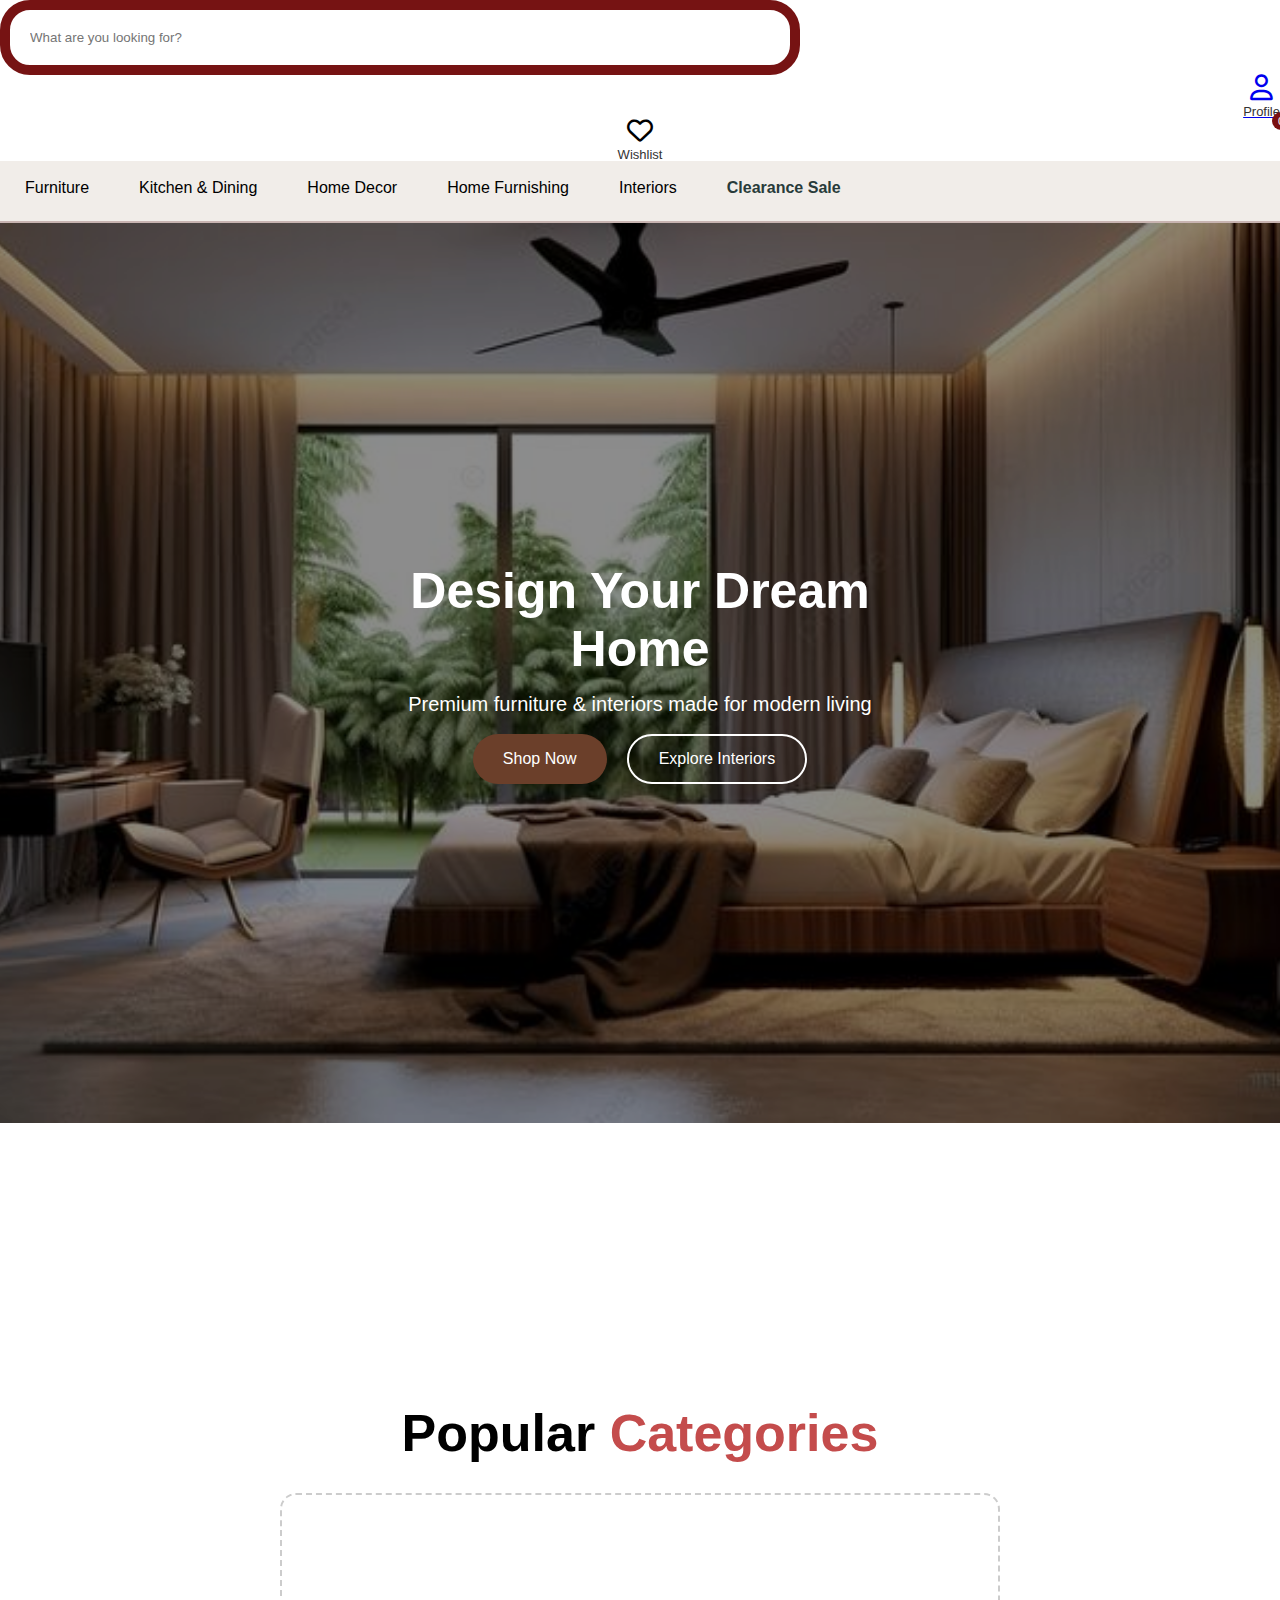
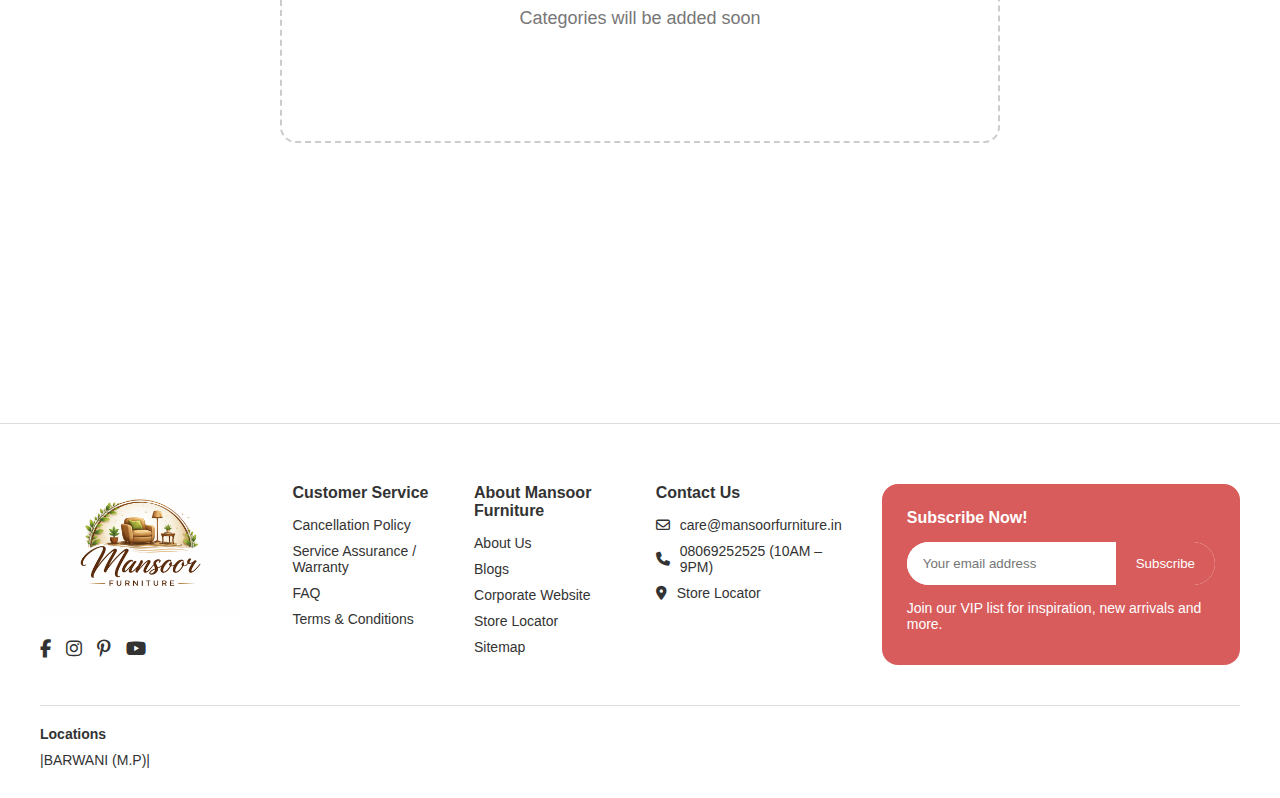
<file: index.html>
<!DOCTYPE html>
<html lang="en">
<head>
  <meta charset="UTF-8">
  <meta name="viewport" content="width=device-width, initial-scale=1.0">
  <title>Mansoor Furniture</title>

  <link rel="stylesheet" href="style.css">
  <link rel="stylesheet"
        href="https://cdnjs.cloudflare.com/ajax/libs/font-awesome/6.5.0/css/all.min.css">
</head>

<body>

<!-- ================= HEADER ================= -->




  <div class="search">
    <input type="text" placeholder="What are you looking for?">
  </div>

  <div class="icons">
  <a href="login.html" class="icon-item">
    <i class="fa-regular fa-user"></i>
    <span class="icon-text">Profile</span>
  </a>
</div>


  <div class="icon-item wishlist">
    <i class="fa-regular fa-heart"></i>
    <span class="count" id="wishlistCount">0</span>
    <span class="icon-text">Wishlist</span>
  </div>

</div>


</header>

<!-- ================= NAVBAR ================= -->
<nav class="navbar">
  <ul class="menu">
    <li class="dropdown mega-dropdown">
  Furniture

  <div class="mega-menu">

    <!-- LEFT COLUMN -->
    <ul class="mega-left">
  <li data-panel="living">Living Room Furniture</li>
  <li data-panel="dining">Dining & Kitchen Furniture</li>
  <li data-panel="bedroom">Bedroom Furniture</li>
  <li>Shoe Racks</li>
  <li>Mattresses</li>
  <li>Kids Furniture</li>
</ul>

<!-- RIGHT COLUMN -->
<div class="mega-right">

  <ul class="mega-panel living">
    <li>Sofas</li>
    <li>Loungers</li>
    <li>Recliners</li>
    <li>Accent Chairs</li>
    <li>Center Tables</li>
    <li>End Tables</li>
    <li>TV Units</li>
    <li>Storage Cabinets</li>
  </ul>

  <ul class="mega-panel dining">
    <li>Dining Tables</li>
    <li>Dining Chairs</li>
    <li>Bar Furniture</li>
  </ul>

  <ul class="mega-panel bedroom">
    <li>Beds</li>
    <li>Wardrobes</li>
    <li>Side Tables</li>
  </ul>

</div>

</li>

    <li class="dropdown">Kitchen & Dining
      <ul class="dropdown-menu">
        <li>Cookware</li>
        <li>Dinnerware</li>
        <li>Storage</li>
      </ul>
    </li>

    <li class="dropdown">Home Decor
      <ul class="dropdown-menu">
        <li>Wall Decor</li>
        <li>Clocks</li>
        <li>Candles</li>
      </ul>
    </li>

    <li class="dropdown">Home Furnishing
      <ul class="dropdown-menu">
        <li>Curtains</li>
        <li>Cushions</li>
        <li>Bed Linen</li>
      </ul>
    </li>

    <li class="dropdown">Interiors
      <ul class="dropdown-menu">
        <li>Modular Kitchen</li>
        <li>Wardrobes</li>
        <li>Full Home</li>
      </ul>
    </li>

    <li class="sale">Clearance Sale</li>
  </ul>
</nav>

<!-- ================= HERO SECTION ================= -->
<section class="hero">
  <div class="hero-slide active"></div>
  <div class="hero-slide"></div>
  <div class="hero-slide"></div>

  <div class="hero-overlay"></div>

  <div class="hero-content">
    <h1>Design Your Dream Home</h1>
    <p>Premium furniture & interiors made for modern living</p>

    <div class="hero-buttons">
      <button class="btn primary">Shop Now</button>
      <button class="btn secondary">Explore Interiors</button>
    </div>
  </div>
</section>

<!-- ================= POPULAR CATEGORIES (PLACEHOLDER) ================= -->
<section class="popular-categories">
  <h2>Popular <span>Categories</span></h2>

  <!-- Placeholder content -->
  <div class="category-placeholder">
    <p>Categories will be added soon</p>
  </div>
</section>

<script src="script.js"></script>

<!-- ================= FOOTER ================= -->
<footer class="footer">

  <!-- TOP FOOTER -->
  <div class="footer-top">

    <!-- LOGO & SOCIAL -->
    <div class="footer-brand">
      <img src="logo1.png" alt="Mansoor Furniture Logo">
      <div class="social-icons">
        <i class="fab fa-facebook-f"></i>
        <i class="fab fa-instagram"></i>
        <i class="fab fa-pinterest-p"></i>
        <i class="fab fa-youtube"></i>
      </div>
    </div>

    <!-- CUSTOMER SERVICE -->
    <div class="footer-column">
      <h4>Customer Service</h4>
      <ul>
        <li>Cancellation Policy</li>
        <li>Service Assurance / Warranty</li>
        <li>FAQ</li>
        <li>Terms & Conditions</li>
      </ul>
    </div>

    <!-- ABOUT -->
    <div class="footer-column">
      <h4>About Mansoor Furniture</h4>
      <ul>
        <li>About Us</li>
        <li>Blogs</li>
        <li>Corporate Website</li>
        <li>Store Locator</li>
        <li>Sitemap</li>
      </ul>
    </div>

    <!-- CONTACT -->
    <div class="footer-column">
      <h4>Contact Us</h4>
      <ul class="contact-list">
        <li><i class="fa-regular fa-envelope"></i> care@mansoorfurniture.in</li>
        <li><i class="fa-solid fa-phone"></i> 08069252525 (10AM – 9PM)</li>
        <li><i class="fa-solid fa-location-dot"></i> Store Locator</li>
      </ul>
    </div>

    <!-- SUBSCRIBE -->
    <div class="footer-subscribe">
      <h4>Subscribe Now!</h4>
      <div class="subscribe-box">
        <input type="email" placeholder="Your email address">
        <button>Subscribe</button>
      </div>
      <p>Join our VIP list for inspiration, new arrivals and more.</p>
    </div>

  </div>

  <!-- LOCATIONS -->
  <div class="footer-locations">
    <h4>Locations</h4>
    <p>
       |BARWANI (M.P)|
    </p>
  </div>

</footer>

</body>
</html>
</file>
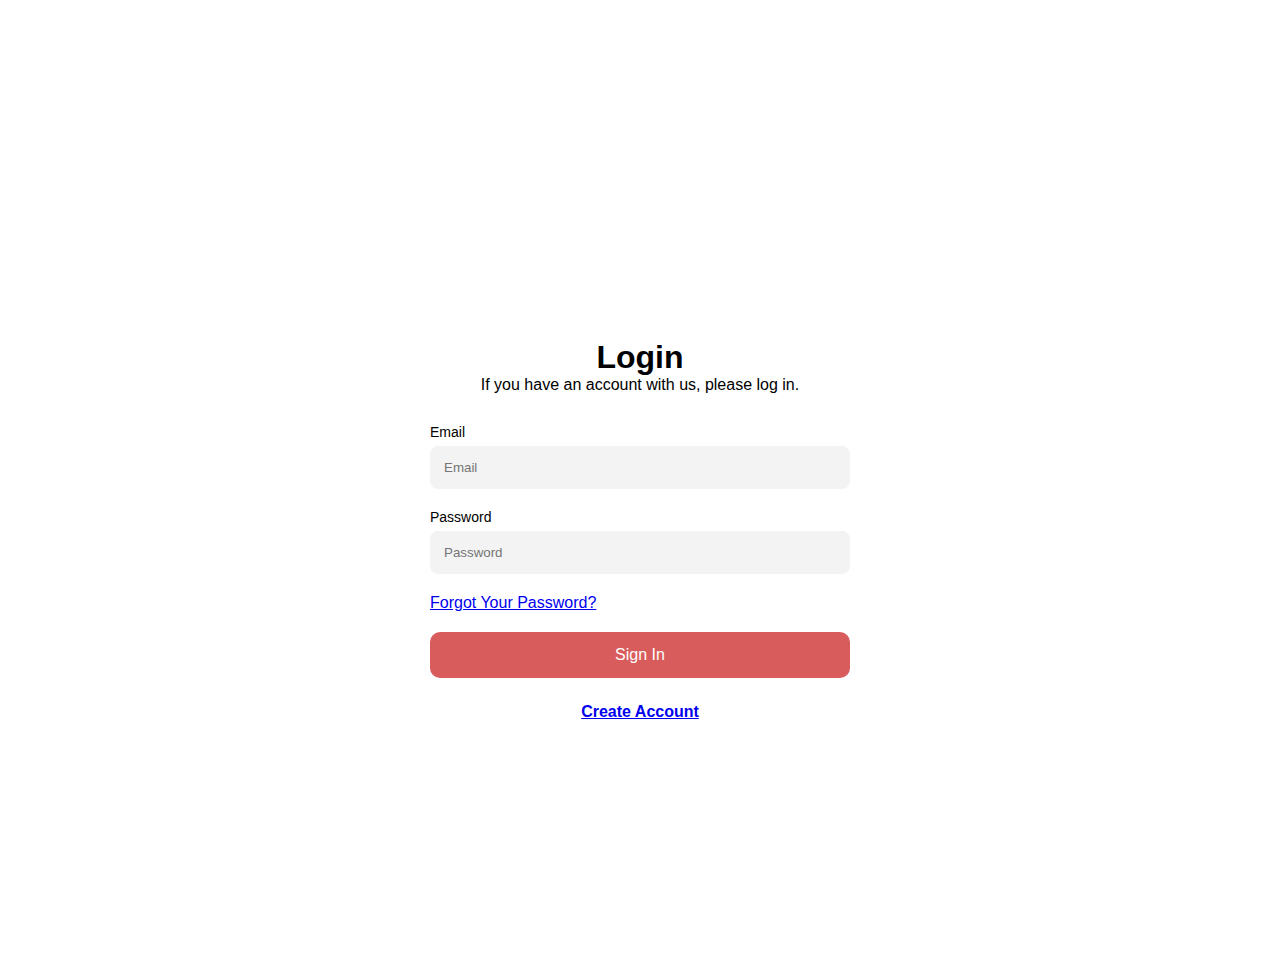
<file: login.html>
<!DOCTYPE html>
<html lang="en">
<head>
  <meta charset="UTF-8">
  <title>Login</title>
  <link rel="stylesheet" href="style.css">
</head>
<body class="login-page">

<div class="login-container">
  <h1>Login</h1>
  <p class="subtitle">If you have an account with us, please log in.</p>

  <form id="loginForm">
    <label>Email</label>
    <input type="email" id="email" placeholder="Email" required>

    <label>Password</label>
    <input type="password" id="password" placeholder="Password" required>

    <a href="#" class="forgot">Forgot Your Password?</a>

    <button type="submit">Sign In</button>
  </form>

  <a href="#" class="create">Create Account</a>
</div>

<script src="script.js"></script>
</body>
</html>
</file>
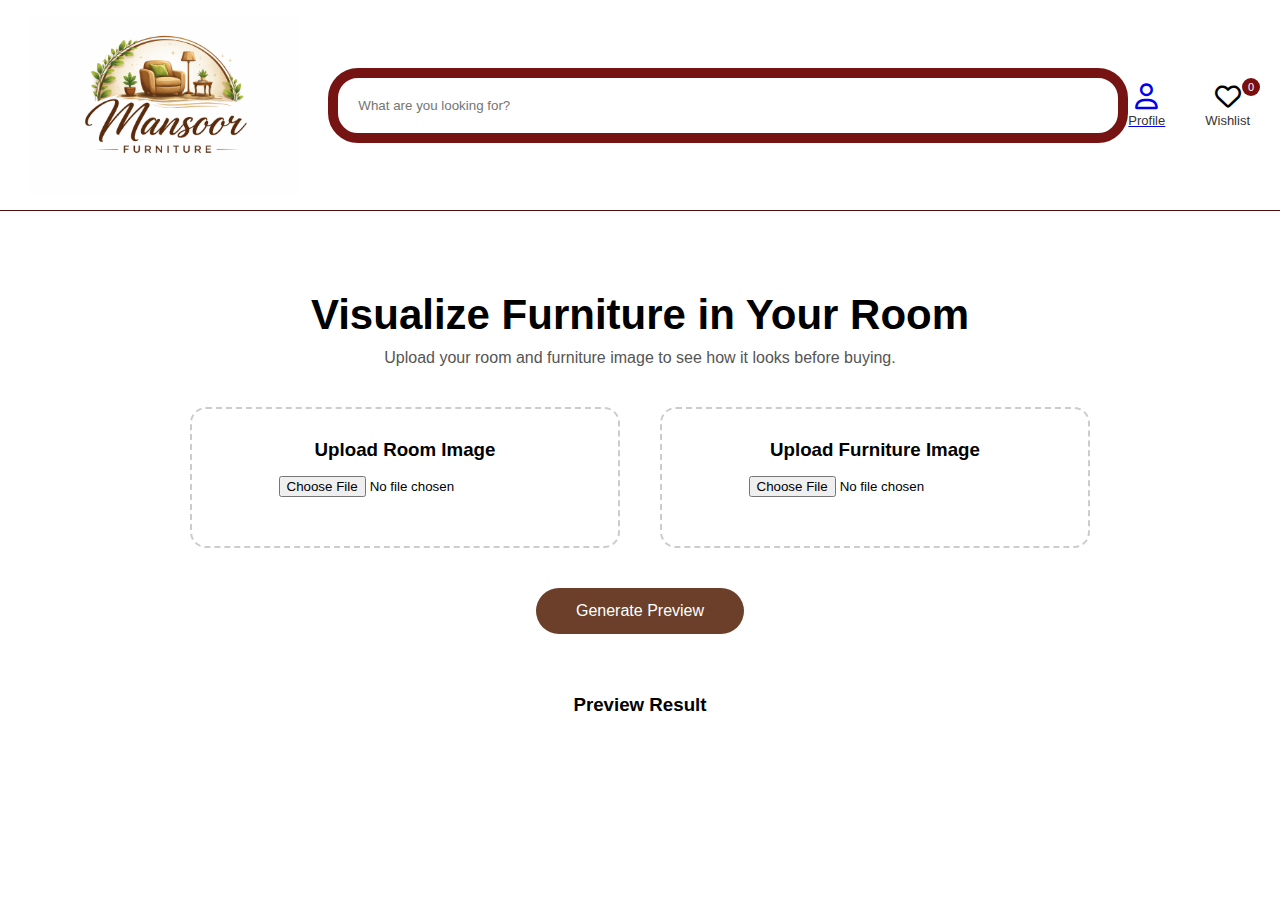
<file: visualize.html>
<!DOCTYPE html>
<html lang="en">
<head>
  <meta charset="UTF-8">
  <title>Visualize Furniture | Mansoor Furniture</title>

  <link rel="stylesheet" href="style.css">
  <link rel="stylesheet"
        href="https://cdnjs.cloudflare.com/ajax/libs/font-awesome/6.5.0/css/all.min.css">
</head>

<body>

<!-- ================= HEADER (REUSED) ================= -->
<header class="header">
  <div class="logo-container">
    <a href="index.html">
      <img src="logo1.png" class="logo-img active" alt="Mansoor Furniture">
      <img src="logo2.png" class="logo-img" alt="Mansoor Furniture">
    </a>
  </div>

  <div class="search">
    <input type="text" placeholder="What are you looking for?">
  </div>

  <div class="icons">
    <a href="login.html" class="icon-item">
      <i class="fa-regular fa-user"></i>
      <span class="icon-text">Profile</span>
    </a>

    <div class="icon-item wishlist">
      <i class="fa-regular fa-heart"></i>
      <span class="count">0</span>
      <span class="icon-text">Wishlist</span>
    </div>
  </div>
</header>

<!-- ================= VISUALIZER SECTION ================= -->
<section class="visualizer">

  <h1>Visualize Furniture in Your Room</h1>
  <p>Upload your room and furniture image to see how it looks before buying.</p>

  <div class="visualizer-grid">

    <!-- Room Upload -->
    <div class="upload-box">
      <h3>Upload Room Image</h3>
      <input type="file" id="roomImage" accept="image/*">
      <img id="roomPreview" class="preview">
    </div>

    <!-- Furniture Upload -->
    <div class="upload-box">
      <h3>Upload Furniture Image</h3>
      <input type="file" id="furnitureImage" accept="image/*">
      <img id="furniturePreview" class="preview">
    </div>

  </div>

  <button type="button" class="generate-btn" id="generateBtn">
  Generate Preview
  </button>


  <!-- Result -->
  <div class="result-box">
    <h3>Preview Result</h3>
    <img id="resultImage">
  </div>

</section>

<script src="visualize.js"></script>
</body>
</html>
</file>
<file: style.css>
ul, li {
  list-style: none !important;
  margin: 0;
  padding: 0;
}

* {
  margin: 0;
  padding: 0;
  box-sizing: border-box;
  font-family: Arial, sans-serif;
}

/* ================= HEADER ================= */
.header {
  display: flex;
  align-items: center;
  padding: 15px 30px;
  border-bottom: 1px solid #500d0d;
}

/* ================= LOGO TRANSITION ================= */
.logo-container {
  position: relative;
  width: 350px;      /* wider logo */
  height: 180px;     /* taller logo */
  display: flex;
  align-items: center;
}


.logo-img {
  position: absolute;
  top: 50%;
  left: 0;
  transform: translateY(-50%) scale(0.95);
  height: 100%;
  width: auto;
  opacity: 0;
  transition: opacity 1.2s ease, transform 1.2s ease;
}

.logo-img.active {
  opacity: 1;
  transform: translateY(-50%) scale(1);
}


.search input {
  width: 800px;
  padding: 20px;
  border-radius: 30px;
  border: 10px solid #761313;
  outline: none;
}

/* ICONS (UPDATED) */
/* ================= ICONS ================= */
.icons {
  flex: 1;
  display: flex;
  justify-content: flex-end;
  align-items: center;
  gap: 40px;
}

/* Each icon block */
.icon-item {
  display: flex;
  flex-direction: column;   /* 👈 THIS makes text go BELOW */
  align-items: center;
  justify-content: center;
  position: relative;
  cursor: pointer;
}

/* Icon itself */
.icon-item i {
  font-size: 26px;
}

/* Text below icon */
.icon-text {
  font-size: 13px;
  margin-top: 4px;
  color: #333;
  line-height: 1;
}

/* Wishlist badge */
.wishlist .count {
  position: absolute;
  top: -6px;
  right: -10px;
  background: #7a0f0f;
  color: #fff;
  font-size: 11px;
  width: 18px;
  height: 18px;
  border-radius: 50%;
  display: flex;
  align-items: center;
  justify-content: center;
}


.wishlist {
  position: relative;
}

/* COUNT BADGE */
.count {
  position: absolute;
  top: -8px;
  right: -10px;
  background: rgb(56, 28, 28);
  color: rgb(242, 238, 238);
  font-size: 12px;
  width: 18px;
  height: 18px;
  border-radius: 50%;
  display: flex;
  align-items: center;
  justify-content: center;
}

/* ================= NAVBAR ================= */
.navbar {
  padding: 18px 25px;
  background-color: #f1ede9;   /* soft warm tint */
  border-bottom: 2px solid rgba(80, 13, 13, 0.25);
}

.menu {
  list-style: none;
  display: flex;
}

.menu li {
  margin-right: 25px;
  position: relative;
  cursor: pointer;
}

.sale {
  color: rgb(40, 59, 58);
  font-weight: bold;
}

/* ================= DROPDOWN ================= */
.dropdown-menu {
  position: absolute;
  top: 30px;
  left: 0;
  background: #f5f0f2;
  border: 1px solid #252020;
  list-style: none;
  display: none;
  min-width: 200px;
  z-index: 10;
}

.dropdown-menu li {
  padding: 10px;
}

.dropdown-menu li:hover {
  background: #a28f8f;
}

.dropdown:hover .dropdown-menu {
  display: block;
}

/* ================= SLIDESHOW ================= */
.slideshow {
  width: 100%;
  height: 100vh;
  position: relative;
  overflow: hidden;
}

.slide {
  position: absolute;
  top: 0;
  left: 0;
  width: 100%;
  height: 100%;
  background-position: center;
  background-repeat: no-repeat;
  background-size: cover;
  opacity: 0;
  transition: opacity 2s ease-in-out;
}

.slide.active {
  opacity: 1;
}

/* BACKGROUND IMAGES */
.slide:nth-child(1) {
  background-image: url("slide1.jpg");
}

.slide:nth-child(2) {
  background-image: url("slide2.jpg");
}

.slide:nth-child(3) {
  background-image: url("slide3.jpg");
}

/* ================= RESPONSIVE ================= */
@media (max-width: 768px) {
  .header {
    flex-direction: column;
    gap: 10px;
  }

  .search input {
    width: 100%;
  }

  .menu {
    flex-direction: column;
  }

  .dropdown-menu {
    position: static;
  }
}
/* ================= HERO SECTION ================= */
.hero {
  position: relative;
  width: 100%;
  height: 100vh;            /* Full screen */
  overflow: hidden;
}

/* Slides */
.hero-slide {
  position: absolute;
  top: 0;
  left: 0;
  width: 100%;
  height: 100%;
  background-position: center;
  background-size: cover;
  background-repeat: no-repeat;
  opacity: 0;
  transition: opacity 2s ease-in-out;
}

.hero-slide.active {
  opacity: 1;
}

/* Background images */
.hero-slide:nth-child(1) {
  background-image: url("slide1.jpg");
}

.hero-slide:nth-child(2) {
  background-image: url("slide2.jpg");
}

.hero-slide:nth-child(3) {
  background-image: url("slide3.jpg");
}

/* Overlay */
.hero-overlay {
  position: absolute;
  inset: 0;
  background: rgba(0, 0, 0, 0.45); /* dark overlay */
  z-index: 1;
}

/* Content */
.hero-content {
  position: absolute;
  top: 50%;
  left: 50%;
  transform: translate(-50%, -50%);
  text-align: center;
  color: white;
  z-index: 2;
  max-width: 700px;
  padding: 20px;
}

.hero-content h1 {
  font-size: 50px;
  margin-bottom: 15px;
}

.hero-content p {
  font-size: 20px;
  margin-bottom: 18px;
}

/* Buttons */
.hero-buttons {
  display: flex;
  justify-content: center;
  gap: 20px;
}

.btn {
  padding: 14px 30px;
  border-radius: 30px;
  font-size: 16px;
  border: none;
  cursor: pointer;
}

.btn.primary {
  background: #6b3f2a;
  color: white;
}

.btn.secondary {
  background: transparent;
  border: 2px solid white;
  color: white;
}

/* Responsive */
@media (max-width: 768px) {
  .logo-container {
    width: 500px;
    height: 160px;
  }
  .hero-content h1 {
    font-size: 34px;
  }

  .hero-buttons {
    flex-direction: column;
  }
}
.menu li {
  margin-right: 50px;
  position: relative;
  cursor: pointer;
  padding-bottom: 6px;
}
.menu li::after {
  content: "";
  position: absolute;
  left: 0;
  bottom: 0;
  width: 0%;
  height: 2px;
  background-color: #252529;   /* brand accent */
  transition: width 0.3s ease;
}
.menu li:hover::after {
  width: 100%;
}
/* ================= VERTICAL PAGE TRANSITION ================= */
html {
  scroll-behavior: smooth;
}
/* ================= MEGA MENU ================= */
.mega-dropdown {
  position: relative;
}

.mega-menu {
  position: absolute;
  top: 100%;
  left: 0;
  width: 750px;
  height: 420px;
  background: #f6f1ec;
  border: 1px solid #ccc;
  display: none;
  grid-template-columns: 40% 60%;
  z-index: 999;
}


/* Show on hover */
.mega-dropdown:hover .mega-menu {
  display: grid;
}

.mega-left li {
  padding: 12px 16px;
  cursor: pointer;
  position: relative;
  font-size: 16px;
}
.mega-left li:hover {
  background: #eee;
}

/* RIGHT COLUMN */
.mega-right {
  padding: 20px;
  background: #f6f1ec;
}

/* Hide all panels */
.mega-panel {
  display: none;
}

/* Show matching panel */
.mega-left li[data-panel="living"]:hover ~ .mega-right .living,
.mega-left li[data-panel="dining"]:hover ~ .mega-right .dining,
.mega-left li[data-panel="bedroom"]:hover ~ .mega-right .bedroom {
  display: block;
}
.mega-panel.living {
  display: block;
}

/* Popular Categories Section */
.popular-categories {
  height: 100vh;                 /* full page */
  display: flex;
  flex-direction: column;
  justify-content: center;
  align-items: center;
  background: #fff;
  text-align: center;
  padding: 40px;
}

/* Heading */
.popular-categories h2 {
  font-size: 52px;
  font-weight: 600;
  margin-bottom: 30px;
}

.popular-categories h2 span {
  color: #c44c4c;               /* accent like your screenshot */
}

/* Placeholder box */
.category-placeholder {
  width: 60%;
  height: 250px;
  border: 2px dashed #ccc;
  border-radius: 16px;
  display: flex;
  align-items: center;
  justify-content: center;
  color: #777;
  font-size: 18px;
}
body {
  scroll-snap-type: y mandatory;
}

.hero,
.popular-categories {
  scroll-snap-align: start;
}
/* ================= FOOTER ================= */
.footer {
  background: #fff;
  padding: 60px 40px 30px;
  border-top: 1px solid #ddd;
  font-size: 14px;
  color: #333;
}

.footer-top {
  display: grid;
  grid-template-columns: 1.5fr 1fr 1fr 1fr 1.5fr;
  gap: 40px;
}

/* BRAND */
.footer-brand img {
  width: 200px;
  margin-bottom: 20px;
}

.social-icons {
  display: flex;
  gap: 15px;
  font-size: 18px;
  cursor: pointer;
}

.social-icons i:hover {
  color: #c44c4c;
}

/* COLUMNS */
.footer-column h4,
.footer-subscribe h4 {
  font-size: 16px;
  margin-bottom: 15px;
}

.footer-column ul {
  list-style: none;
}

.footer-column ul li {
  margin-bottom: 10px;
  cursor: pointer;
}

.footer-column ul li:hover {
  color: #c44c4c;
}

/* CONTACT */
.contact-list li {
  display: flex;
  gap: 10px;
  align-items: center;
}

/* SUBSCRIBE */
.footer-subscribe {
  background: #d85c5c;
  padding: 25px;
  border-radius: 16px;
  color: #fff;
}

.subscribe-box {
  display: flex;
  background: #fff;
  border-radius: 30px;
  overflow: hidden;
  margin: 15px 0;
}

.subscribe-box input {
  flex: 1;
  border: none;
  padding: 14px 16px;
  outline: none;
}

.subscribe-box button {
  background: #d85c5c;
  color: #fff;
  border: none;
  padding: 0 20px;
  cursor: pointer;
}

/* LOCATIONS */
.footer-locations {
  margin-top: 40px;
  border-top: 1px solid #ddd;
  padding-top: 20px;
}

.footer-locations h4 {
  margin-bottom: 10px;
}

/* RESPONSIVE */
@media (max-width: 1024px) {
  .footer-top {
    grid-template-columns: repeat(2, 1fr);
  }
}

@media (max-width: 600px) {
  .footer-top {
    grid-template-columns: 1fr;
  }
}
/* ================= LOGIN PAGE ONLY ================= */
body.login-page {
  display: flex;
  justify-content: center;
  align-items: center;
  height: 100vh;
}
@media (max-width: 600px) {
  body.login-page {
    align-items: flex-start;     /* avoid vertical squeeze */
    padding-top: 60px;
    height: auto;
  }

  .login-container {
    width: 90%;
  }
}
/* ================= LOGIN PAGE (FINAL, SINGLE SOURCE) ================= */

.login-page {
  width: 100%;
  display: flex;
  justify-content: center;
  margin-top: 80px;   /* space below header */
}

.login-container {
  width: 420px;
  max-width: 90%;
  text-align: center;
}

.login-container form {
  margin-top: 30px;
  text-align: left;
}

.login-container label {
  display: block;
  margin-bottom: 6px;
  font-size: 14px;
}

.login-container input {
  width: 100%;
  padding: 14px;
  margin-bottom: 20px;
  border-radius: 8px;
  background: #f3f3f3;
  border: none;
}

.login-container button {
  width: 100%;
  padding: 14px;
  margin-top: 20px;
  border-radius: 10px;
  background: #d95c5c;
  color: white;
  border: none;
  font-size: 16px;
}

.login-container .create {
  display: inline-block;
  margin-top: 25px;
  font-weight: bold;
}
/* ================= VISUALIZER PAGE ================= */
.visualizer {
  padding: 80px 60px;
  text-align: center;
}

.visualizer h1 {
  font-size: 42px;
  margin-bottom: 10px;
}

.visualizer p {
  color: #555;
  margin-bottom: 40px;
}

.visualizer-grid {
  display: grid;
  grid-template-columns: repeat(2, 1fr);
  gap: 40px;
  max-width: 900px;
  margin: auto;
}

.upload-box {
  border: 2px dashed #ccc;
  padding: 30px;
  border-radius: 16px;
}

.upload-box h3 {
  margin-bottom: 15px;
}

.preview {
  width: 100%;
  max-height: 250px;
  object-fit: contain;
  margin-top: 15px;
}

.generate-btn {
  margin-top: 40px;
  padding: 14px 40px;
  border-radius: 30px;
  background: #6b3f2a;
  color: #fff;
  border: none;
  font-size: 16px;
  cursor: pointer;
}

.result-box {
  margin-top: 60px;
}

.result-box img {
  max-width: 600px;
  width: 100%;
  margin-top: 20px;
}
</file>
